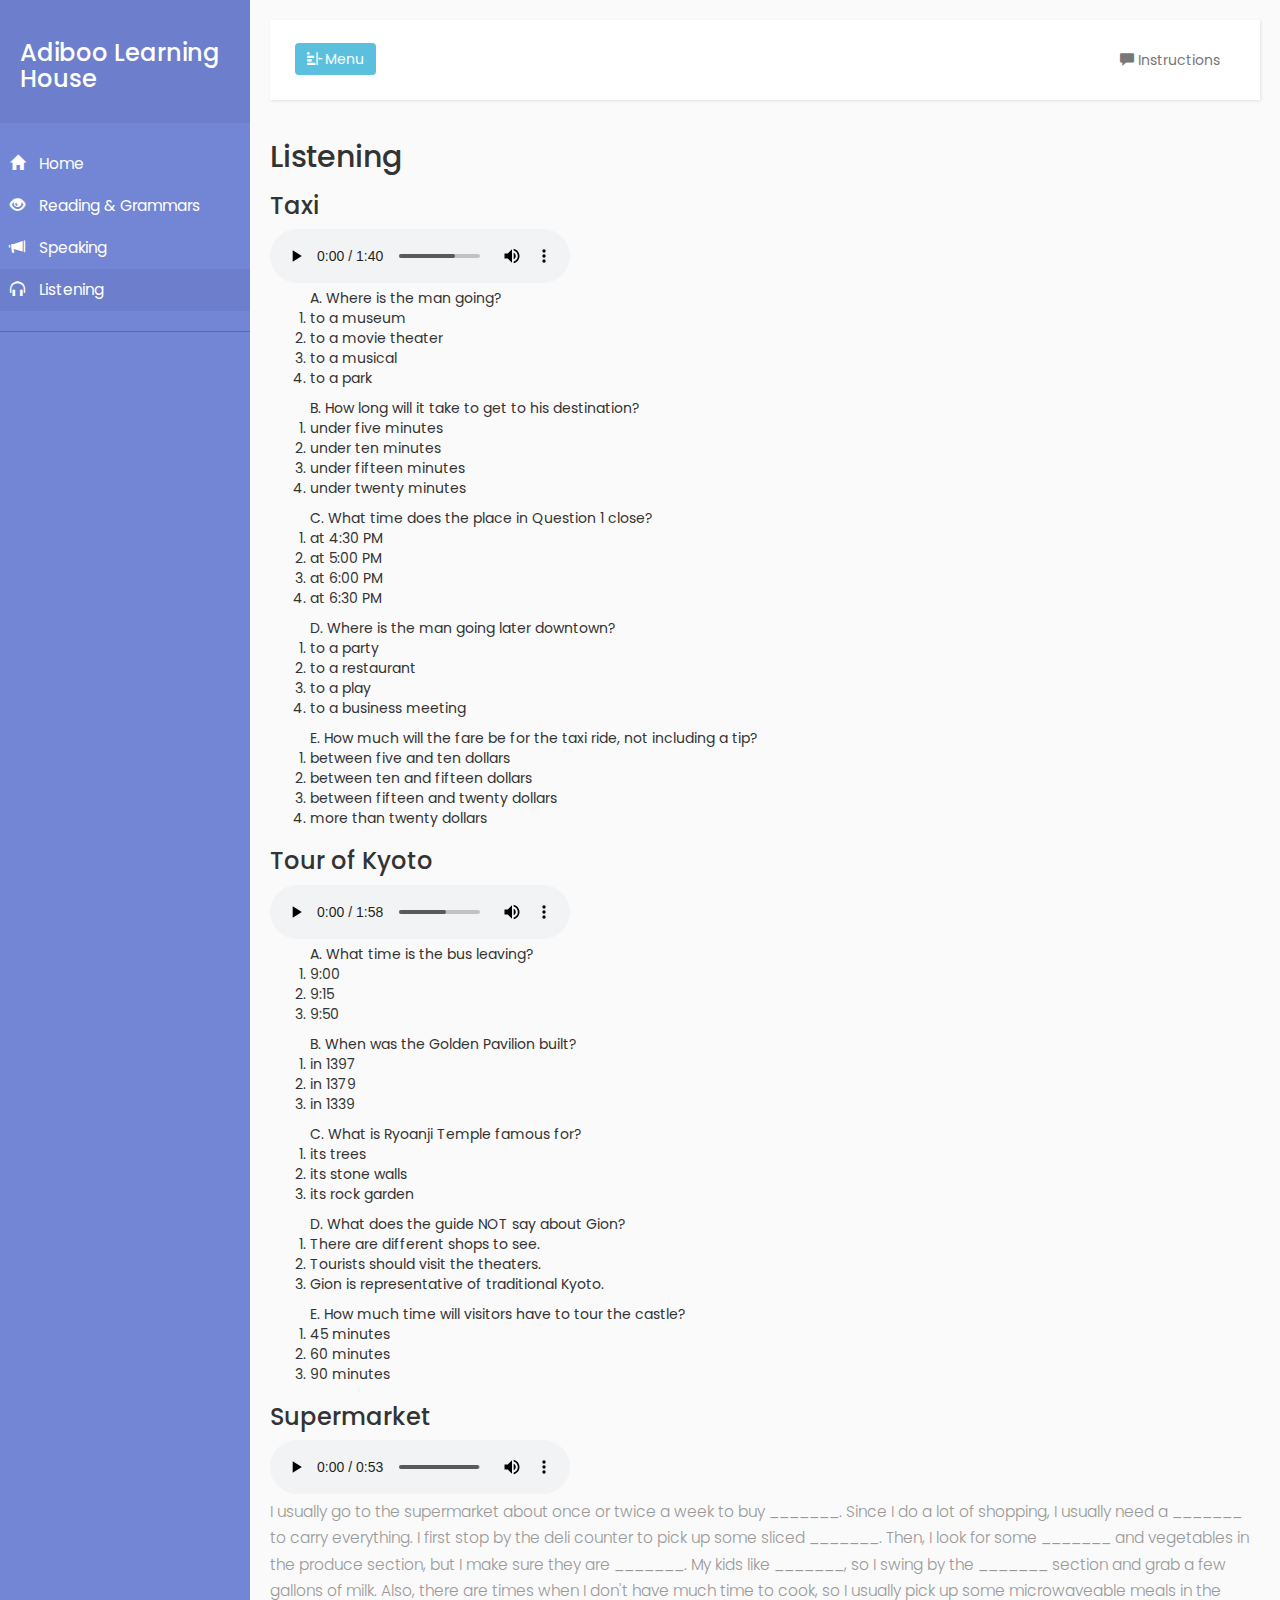
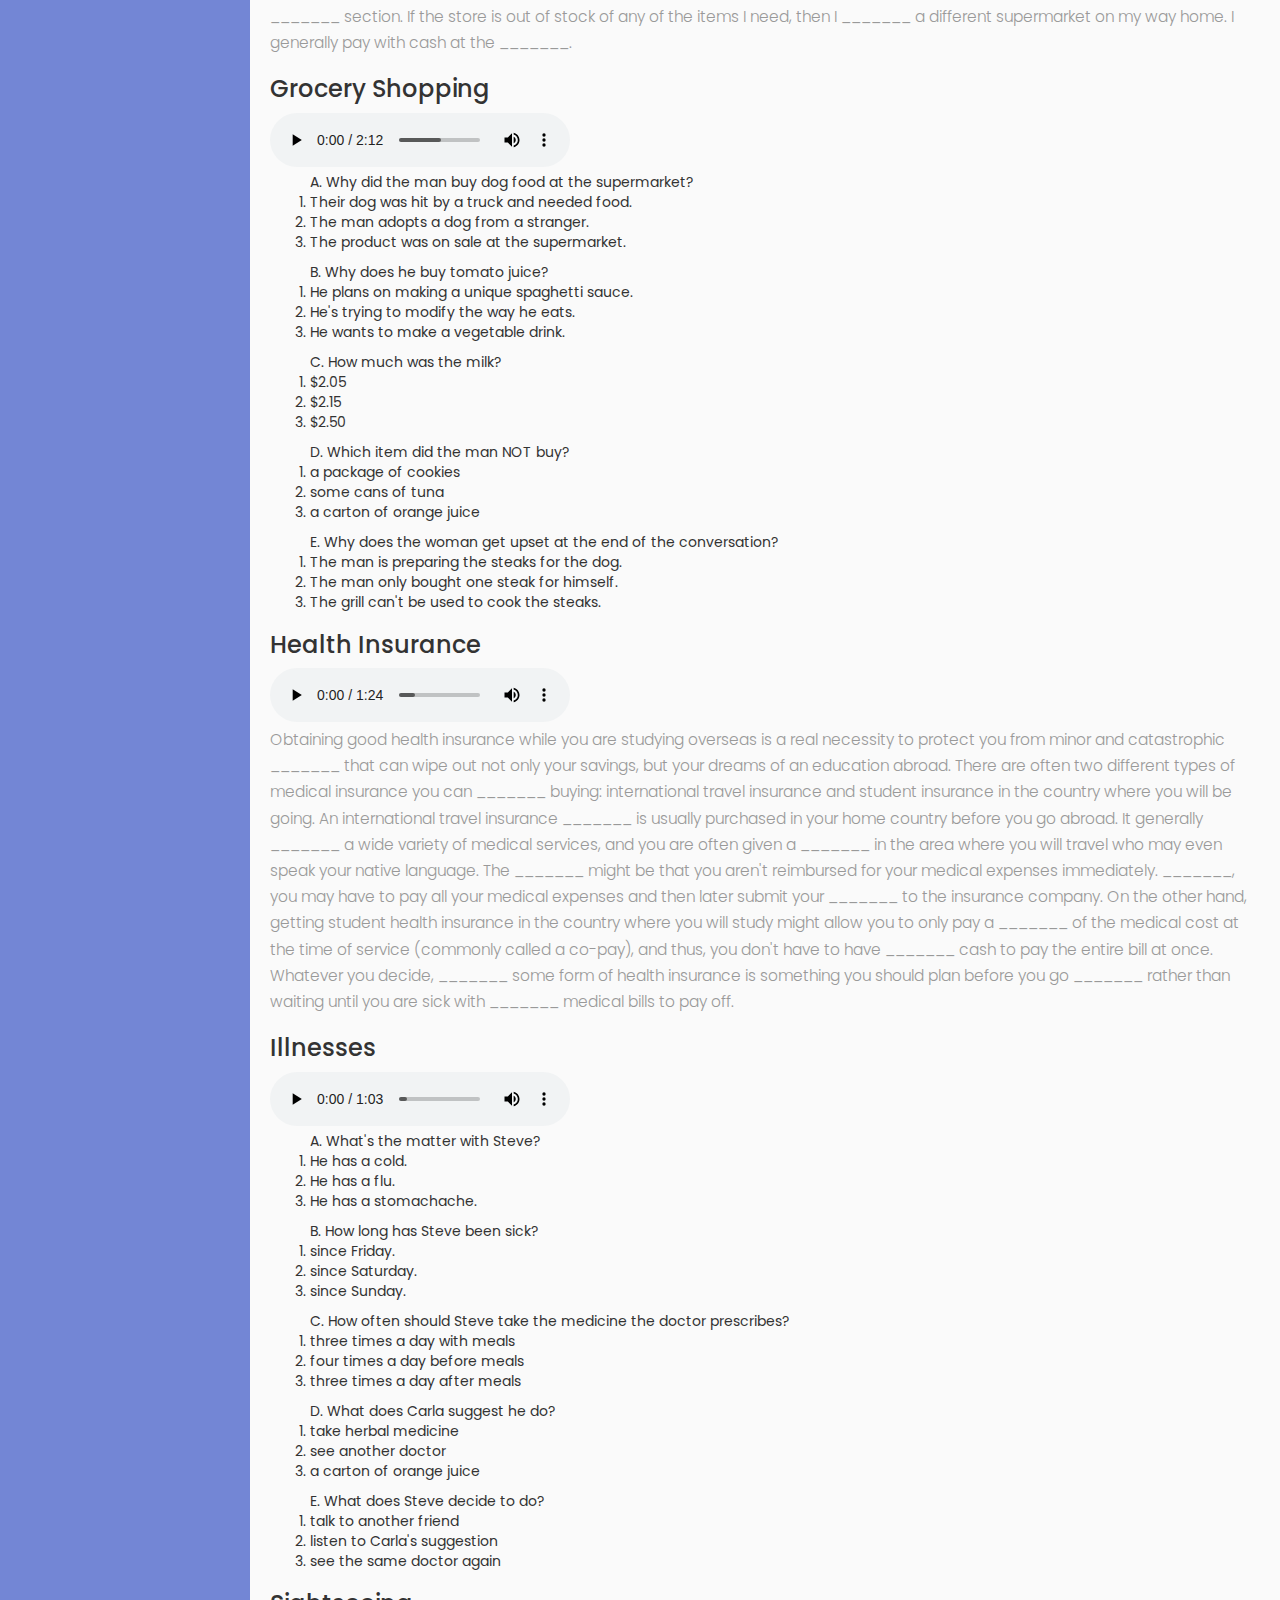
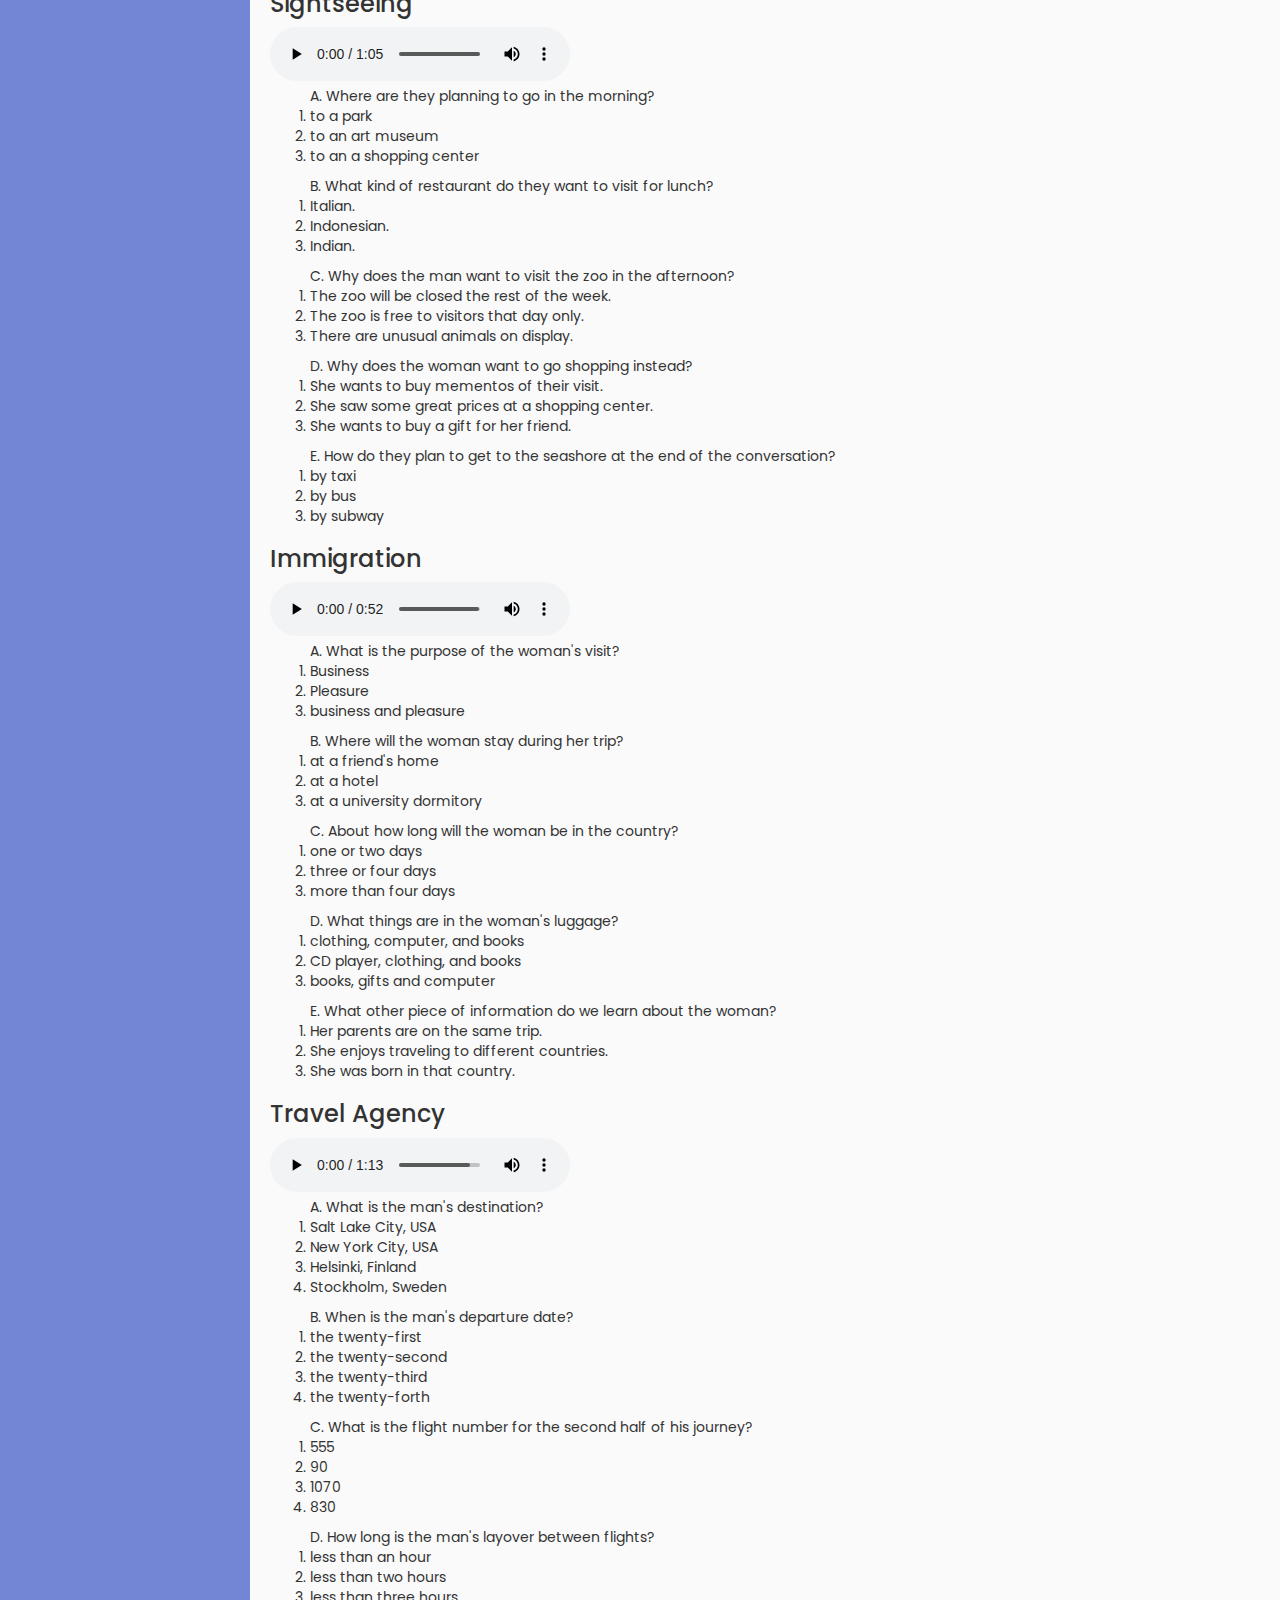
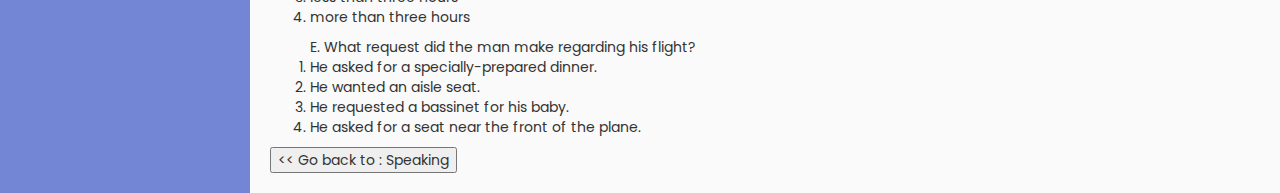
<file: listening.html>
<!DOCTYPE html>
<html>
    <head>
        <meta charset="utf-8">
        <meta name="viewport" content="width=device-width, initial-scale=1.0">
        <meta http-equiv="X-UA-Compatible" content="IE=edge">

        <title>Adiboo Learning House</title>

         <!-- Bootstrap CSS CDN -->
        <link rel="stylesheet" href="https://maxcdn.bootstrapcdn.com/bootstrap/3.3.7/css/bootstrap.min.css">
        <!-- Our Custom CSS -->
        <link rel="stylesheet" href="style.css">
    </head>
    <body>



        <div class="wrapper">
            <!-- Sidebar Holder -->
            <nav id="sidebar">
                <div class="sidebar-header">
                    <h3>Adiboo Learning House</h3>
                    <strong>boo</strong>
                </div>

                <ul class="list-unstyled components">
                    <li>
<!--                         <a href="#homeSubmenu" data-toggle="collapse" aria-expanded="false">
                            <i class="glyphicon glyphicon-home"></i>
                            Home
                        </a>
                        <ul class="collapse list-unstyled" id="homeSubmenu">
                            <li><a href="#">Home 1</a></li>
                            <li><a href="#">Home 2</a></li>
                            <li><a href="#">Home 3</a></li>
                        </ul> -->
                        <a href="index.html">
                            <i class="glyphicon glyphicon-home"></i>
                            Home
                        </a>
                    </li>
                    <li>
                        <a href="reading.html">
                            <i class="glyphicon glyphicon-eye-open"></i>
                            Reading & Grammars
                        </a>
                    </li>
                    <li>
                        <a href="speaking.html">
                            <i class="glyphicon glyphicon-bullhorn"></i>
                            Speaking
                        </a>
                    </li>
                    <li class="active">
                        <a href="#">
                            <i class="glyphicon glyphicon-headphones"></i>
                            Listening
                        </a>
                    </li>
<!--                     <li>
                        <a href="#">
                            <i class="glyphicon glyphicon-comment"></i>
                            Need help?
                        </a>
                    </li> -->
                </ul>
            </nav>

            <!-- Page Content Holder -->
            <div id="content">

                <nav class="navbar navbar-default">
                    <div class="container-fluid">

                        <div class="navbar-header">
                            <button type="button" id="sidebarCollapse" class="btn btn-info navbar-btn">
                                <i class="glyphicon glyphicon-indent-right"></i>
                                <span>Menu</span>
                            </button>
                        </div>

                        <div class="collapse navbar-collapse" id="bs-example-navbar-collapse-1">
                            <ul class="nav navbar-nav navbar-right">
                                <li><a href="instruction.html">
                            <i class="glyphicon glyphicon-comment"></i>
                            Instructions
                        </a></li>
                            </ul>
                        </div>
                    </div>
                </nav>

                <div class="main-content" id="listening-content">
                	<div class="section-title" id="listening-title">
                		<h2>Listening</h2>
                	</div>
                    <div class="listening-question">
                        <h3>Taxi</h3>
                        <audio controls>
                            <source src="test2/Taxi.mp3" type="audio/mpeg">
                                Your browser does not support the audio element.
                        </audio>
                        <ol>A. Where is the man going? 
                            <li>
                                to a museum
                            </li>
                            <li>
                                to a movie theater
                            </li>
                            <li>
                                to a musical
                            </li>
                            <li>
                                to a park
                            </li>
                        </ol>
                        <ol>B. How long will it take to get to his destination?
                            <li>
                                under five minutes
                            </li>
                            <li>
                                under ten minutes
                            </li>
                            <li>
                                under fifteen minutes
                            </li>
                            <li>
                                under twenty minutes
                            </li>
                        </ol>
                        <ol>C. What time does the place in Question 1 close?
                            <li>
                                at 4:30 PM 
                            </li>
                            <li>
                                at 5:00 PM 
                            </li>
                            <li>
                                at 6:00 PM 
                            </li>
                            <li>
                                at 6:30 PM 
                            </li>
                        </ol>
                        <ol>D. Where is the man going later downtown? 
                            <li>
                                to a party 
                            </li>
                            <li>
                                to a restaurant 
                            </li>
                            <li>
                                to a play
                            </li>
                            <li>
                                to a business meeting
                            </li>
                        </ol>
                        <ol>E. How much will the fare be for the taxi ride, not including a tip? 
                            <li>
                                between five and ten dollars 
                            </li>
                            <li>
                                between ten and fifteen dollars 
                            </li>
                            <li>
                                between fifteen and twenty dollars 
                            </li>
                            <li>
                                more than twenty dollars
                            </li>
                        </ol>
                    </div>
                    <div class="listening-question">
                        <h3>Tour of Kyoto</h3>
                        <audio controls>
                            <source src="test2/Kyoto.mp3" type="audio/mpeg">
                                Your browser does not support the audio element.
                        </audio>
                        <ol>A. What time is the bus leaving?
                            <li>
                                9:00
                            </li>
                            <li>
                                9:15
                            </li>
                            <li>
                                9:50
                            </li>
                        </ol>
                        <ol>B. When was the Golden Pavilion built?
                            <li>
                                in 1397
                            </li>
                            <li>
                                in 1379
                            </li>
                            <li>
                                in 1339
                            </li>
                        </ol>
                        <ol>C. What is Ryoanji Temple famous for?
                            <li>
                                its trees
                            </li>
                            <li>
                                its stone walls
                            </li>
                            <li>
                                its rock garden
                            </li>
                        </ol>
                        <ol>D. What does the guide NOT say about Gion?
                            <li>
                                There are different shops to see.
                            </li>
                            <li>
                                Tourists should visit the theaters.
                            </li>
                            <li>
                                Gion is representative of traditional Kyoto.
                            </li>
                        </ol>
                        <ol>E. How much time will visitors have to tour the castle?
                            <li>
                                45 minutes 
                            </li>
                            <li>
                                60 minutes 
                            </li>
                            <li>
                                90 minutes 
                            </li>
                        </ol>
                    </div>
                    <div class="listening-question">
                        <h3>Supermarket</h3>
                        <audio controls>
                            <source src="test2/Supermarket.mp3" type="audio/mpeg">
                                Your browser does not support the audio element.
                        </audio>
                        <p>
                            I usually go to the supermarket about once or twice a week to buy _______. Since I do a lot of shopping, I usually need a _______ to carry everything. I first stop by the deli counter to pick up some sliced _______. Then, I look for some _______ and vegetables in the produce section, but I make sure they are _______. My kids like _______, so I swing by the _______ section and grab a few gallons of milk. Also, there are times when I don't have much time to cook, so I usually pick up some microwaveable meals in the _______ section. If the store is out of stock of any of the items I need, then I _______ a different supermarket on my way home. I generally pay with cash at the _______.
                        </p>
                    </div>
                    <div class="listening-question">
                        <h3>Grocery Shopping</h3>
                        <audio controls>
                            <source src="test2/Shopping.mp3" type="audio/mpeg">
                                Your browser does not support the audio element.
                        </audio>
                        <ol>A. Why did the man buy dog food at the supermarket?
                            <li>
                                Their dog was hit by a truck and needed food.
                            </li>
                            <li>
                                The man adopts a dog from a stranger.
                            </li>
                            <li>
                                The product was on sale at the supermarket.
                            </li>
                        </ol>
                        <ol>B. Why does he buy tomato juice?
                            <li>
                                He plans on making a unique spaghetti sauce.
                            </li>
                            <li>
                                He's trying to modify the way he eats.
                            </li>
                            <li>
                                He wants to make a vegetable drink.
                            </li>
                        </ol>
                        <ol>C. How much was the milk?
                            <li>
                                $2.05
                            </li>
                            <li>
                                $2.15
                            </li>
                            <li>
                                $2.50
                            </li>
                        </ol>
                        <ol>D. Which item did the man NOT buy?
                            <li>
                                a package of cookies
                            </li>
                            <li>
                                some cans of tuna
                            </li>
                            <li>
                                a carton of orange juice
                            </li>
                        </ol>
                        <ol>E. Why does the woman get upset at the end of the conversation?
                            <li>
                                The man is preparing the steaks for the dog.
                            </li>
                            <li>
                                The man only bought one steak for himself.
                            </li>
                            <li>
                                The grill can't be used to cook the steaks.
                            </li>
                        </ol>
                    </div>
                    <div class="listening-question">
                        <h3>Health Insurance</h3>
                        <audio controls>
                            <source src="test2/Insurance.mp3" type="audio/mpeg">
                                Your browser does not support the audio element.
                        </audio>
                        <p>Obtaining good health insurance while you are studying overseas is a real necessity to protect you from minor and catastrophic _______ that can wipe out not only your savings, but your dreams of an education abroad.

                        There are often two different types of medical insurance you can _______ buying: international travel insurance and student insurance in the country where you will be going. An international travel insurance _______ is usually purchased in your home country before you go abroad. It generally _______ a wide variety of medical services, and you are often given a _______ in the area where you will travel who may even speak your native language. The _______ might be that you aren't reimbursed for your medical expenses immediately. _______, you may have to pay all your medical expenses and then later submit your _______ to the insurance company.

                        On the other hand, getting student health insurance in the country where you will study might allow you to only pay a _______ of the medical cost at the time of service (commonly called a co-pay), and thus, you don't have to have _______ cash to pay the entire bill at once.

                        Whatever you decide, _______ some form of health insurance is something you should plan before you go _______ rather than waiting until you are sick with _______ medical bills to pay off.
                        </p>
                    </div>
                    <div class="listening-question">
                        <h3>Illnesses</h3>
                        <audio controls>
                            <source src="test2/Illnesses.mp3" type="audio/mpeg">
                                Your browser does not support the audio element.
                        </audio>
                        <ol>A. What's the matter with Steve?
                            <li>
                                He has a cold.
                            </li>
                            <li>
                                He has a flu.
                            </li>
                            <li>
                                He has a stomachache.
                            </li>
                        </ol>
                        <ol>B. How long has Steve been sick?
                            <li>
                                since Friday.
                            </li>
                            <li>
                                since Saturday.
                            </li>
                            <li>
                                since Sunday.
                            </li>
                        </ol>
                        <ol>C. How often should Steve take the medicine the doctor prescribes?
                            <li>
                                three times a day with meals
                            </li>
                            <li>
                                four times a day before meals
                            </li>
                            <li>
                                three times a day after meals
                            </li>
                        </ol>
                        <ol>D. What does Carla suggest he do?
                            <li>
                                take herbal medicine
                            </li>
                            <li>
                                see another doctor
                            </li>
                            <li>
                                a carton of orange juice
                            </li>
                        </ol>
                        <ol>E. What does Steve decide to do?
                            <li>
                                talk to another friend
                            </li>
                            <li>
                                listen to Carla's suggestion
                            </li>
                            <li>
                                see the same doctor again
                            </li>
                        </ol>
                    </div>
                    <div class="listening-question">
                        <h3>Sightseeing</h3>
                        <audio controls>
                            <source src="test2/Sightseeing.mp3" type="audio/mpeg">
                                Your browser does not support the audio element.
                        </audio>
                        <ol>A. Where are they planning to go in the morning?
                            <li>
                                to a park
                            </li>
                            <li>
                                to an art museum
                            </li>
                            <li>
                                to an a shopping center
                            </li>
                        </ol>
                        <ol>B. What kind of restaurant do they want to visit for lunch?
                            <li>
                                Italian.
                            </li>
                            <li>
                                Indonesian.
                            </li>
                            <li>
                                Indian.
                            </li>
                        </ol>
                        <ol>C. Why does the man want to visit the zoo in the afternoon?
                            <li>
                                The zoo will be closed the rest of the week.
                            </li>
                            <li>
                                The zoo is free to visitors that day only.
                            </li>
                            <li>
                                There are unusual animals on display.
                            </li>
                        </ol>
                        <ol>D. Why does the woman want to go shopping instead?
                            <li>
                                She wants to buy mementos of their visit.
                            </li>
                            <li>
                                She saw some great prices at a shopping center.
                            </li>
                            <li>
                                She wants to buy a gift for her friend.
                            </li>
                        </ol>
                        <ol>E. How do they plan to get to the seashore at the end of the conversation?
                            <li>
                                by taxi
                            </li>
                            <li>
                                by bus
                            </li>
                            <li>
                                by subway
                            </li>
                        </ol>
                    </div>
                    <div class="listening-question">
                        <h3>Immigration</h3>
                        <audio controls>
                            <source src="test2/Immigration.mp3" type="audio/mpeg">
                                Your browser does not support the audio element.
                        </audio>
                        <ol>A. What is the purpose of the woman's visit?
                            <li>
                                Business
                            </li>
                            <li>
                                Pleasure
                            </li>
                            <li>
                                business and pleasure
                            </li>
                        </ol>
                        <ol>B. Where will the woman stay during her trip?
                            <li>
                                at a friend's home
                            </li>
                            <li>
                                at a hotel
                            </li>
                            <li>
                                at a university dormitory
                            </li>
                        </ol>
                        <ol>C. About how long will the woman be in the country?
                            <li>
                                one or two days
                            </li>
                            <li>
                                three or four days
                            </li>
                            <li>
                                more than four days 
                            </li>
                        </ol>
                        <ol>D. What things are in the woman's luggage?
                            <li>
                                clothing, computer, and books
                            </li>
                            <li>
                                CD player, clothing, and books
                            </li>
                            <li>
                                books, gifts and computer
                            </li>
                        </ol>
                        <ol>E. What other piece of information do we learn about the woman? 
                            <li>
                                Her parents are on the same trip.
                            </li>
                            <li>
                                She enjoys traveling to different countries.
                            </li>
                            <li>
                                She was born in that country.
                            </li>
                        </ol>
                    </div>
                    <div class="listening-question">
                        <h3>Travel Agency</h3>
                        <audio controls>
                            <source src="test2/Agency.mp3" type="audio/mpeg">
                                Your browser does not support the audio element.
                        </audio>
                        <ol>A. What is the man's destination?
                            <li>
                                Salt Lake City, USA
                            </li>
                            <li>
                                New York City, USA
                            </li>
                            <li>
                                Helsinki, Finland
                            </li>
                            <li>
                                Stockholm, Sweden
                            </li>
                        </ol>
                        <ol>B. When is the man's departure date?
                            <li>
                                the twenty-first
                            </li>
                            <li>
                                the twenty-second
                            </li>
                            <li>
                                the twenty-third
                            </li>
                            <li>
                                the twenty-forth
                            </li>
                        </ol>
                        <ol>C. What is the flight number for the second half of his journey?
                            <li>
                                555
                            </li>
                            <li>
                                90 
                            </li>
                            <li>
                                1070
                            </li>
                            <li>
                                830
                            </li>
                        </ol>
                        <ol>D. How long is the man's layover between flights?
                            <li>
                                less than an hour
                            </li>
                            <li>
                                less than two hours
                            </li>
                            <li>
                                less than three hours
                            </li>
                            <li>
                                more than three hours
                            </li>
                        </ol>
                        <ol>E. What request did the man make regarding his flight?
                            <li>
                                He asked for a specially-prepared dinner.
                            </li>
                            <li>
                                He wanted an aisle seat.
                            </li>
                            <li>
                                He requested a bassinet for his baby.
                            </li>
                            <li>
                                He asked for a seat near the front of the plane.
                            </li>
                        </ol>
                    </div>
                	<button class="back-next-button" id="listening-next-button" onclick="toSpeaking()">
                		<< Go back to : Speaking
                	</button>
                </div>
<!-- 
                <div class="line"></div> -->
            </div>
        </div>





        <!-- jQuery CDN -->
         <script src="https://code.jquery.com/jquery-1.12.0.min.js"></script>
         <!-- Bootstrap Js CDN -->
         <script src="https://maxcdn.bootstrapcdn.com/bootstrap/3.3.7/js/bootstrap.min.js"></script>

         <script  src="js.js"></script>
             
         </script>
    </body>
</html>
</file>
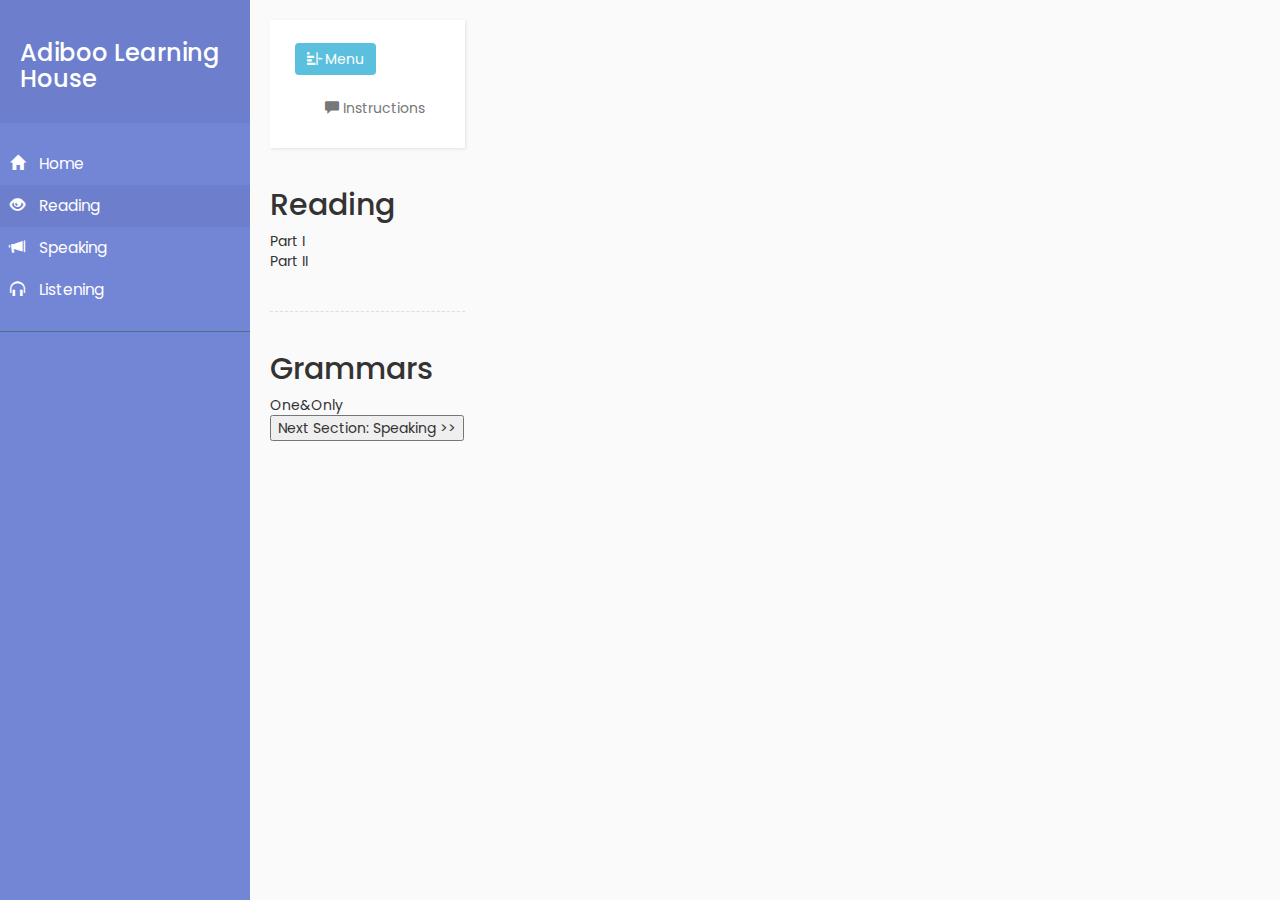
<file: reading.html>
<!DOCTYPE html>
<html>
    <head>
        <meta charset="utf-8">
        <meta name="viewport" content="width=device-width, initial-scale=1.0">
        <meta http-equiv="X-UA-Compatible" content="IE=edge">

        <title>Adiboo Learning House</title>

         <!-- Bootstrap CSS CDN -->
        <link rel="stylesheet" href="https://maxcdn.bootstrapcdn.com/bootstrap/3.3.7/css/bootstrap.min.css">
        <!-- Our Custom CSS -->
        <link rel="stylesheet" href="style.css">
    </head>
    <body>



        <div class="wrapper">
            <!-- Sidebar Holder -->
            <nav id="sidebar">
                <div class="sidebar-header">
                    <h3>Adiboo Learning House</h3>
                    <strong>boo</strong>
                </div>

                <ul class="list-unstyled components">
                    <li>
<!--                         <a href="#homeSubmenu" data-toggle="collapse" aria-expanded="false">
                            <i class="glyphicon glyphicon-home"></i>
                            Home
                        </a>
                        <ul class="collapse list-unstyled" id="homeSubmenu">
                            <li><a href="#">Home 1</a></li>
                            <li><a href="#">Home 2</a></li>
                            <li><a href="#">Home 3</a></li>
                        </ul> -->
                        <a href="index.html">
                            <i class="glyphicon glyphicon-home"></i>
                            Home
                        </a>
                    </li>
                    <li class="active">
                        <a href="#">
                            <i class="glyphicon glyphicon-eye-open"></i>
                            Reading
                        </a>
                    </li>
                    <li>
                        <a href="speaking.html">
                            <i class="glyphicon glyphicon-bullhorn"></i>
                            Speaking
                        </a>
                    </li>
                    <li>
                        <a href="listening.html">
                            <i class="glyphicon glyphicon-headphones"></i>
                            Listening
                        </a>
                    </li>
<!--                     <li>
                        <a href="#">
                            <i class="glyphicon glyphicon-comment"></i>
                            Need help?
                        </a>
                    </li> -->
                </ul>
            </nav>

            <!-- Page Content Holder -->
            <div id="content">

                <nav class="navbar navbar-default">
                    <div class="container-fluid">

                        <div class="navbar-header">
                            <button type="button" id="sidebarCollapse" class="btn btn-info navbar-btn">
                                <i class="glyphicon glyphicon-indent-right"></i>
                                <span>Menu</span>
                            </button>
                        </div>

                        <div class="collapse navbar-collapse" id="bs-example-navbar-collapse-1">
                            <ul class="nav navbar-nav navbar-right">
                                <li><a href="instruction.html">
                            <i class="glyphicon glyphicon-comment"></i>
                            Instructions
                        </a></li>
                            </ul>
                        </div>
                    </div>
                </nav>

                <div class="main-content" id="reading-content">
                	<div id="reading-title">
                		<h2>Reading</h2>
                	</div>
                	<div id="reading-downloads">
	                	<div class="reading-box">
	                		<a href="reading1.pdf" download>
							  <div class="reading-file">Part I</div>
							</a>
	                	</div>
	                	<div class="reading-box">
	                		<a href="reading2.pdf" download>
							  <div class="reading-file">Part II</div>
							</a>
	                	</div>
                	</div>
                    <div class="line"></div>
                    <div id="grammar-title">
                        <h2>Grammars</h2>
                    </div>
                    <div id="grammar-downloads">
                        <div class="reading-box">
                            <a href="grammars.pdf" download>
                              <div class="reading-file">One&Only</div>
                            </a>
                        </div>
                    </div>
                	<button class="back-next-button" onclick="toSpeaking()">
                		Next Section: Speaking >>
                	</button>
                </div>
<!-- 
                <div class="line"></div> -->
            </div>
        </div>





        <!-- jQuery CDN -->
         <script src="https://code.jquery.com/jquery-1.12.0.min.js"></script>
         <!-- Bootstrap Js CDN -->
         <script src="https://maxcdn.bootstrapcdn.com/bootstrap/3.3.7/js/bootstrap.min.js"></script>

         <script  src="js.js"></script>
             
         </script>
    </body>
</html>
</file>
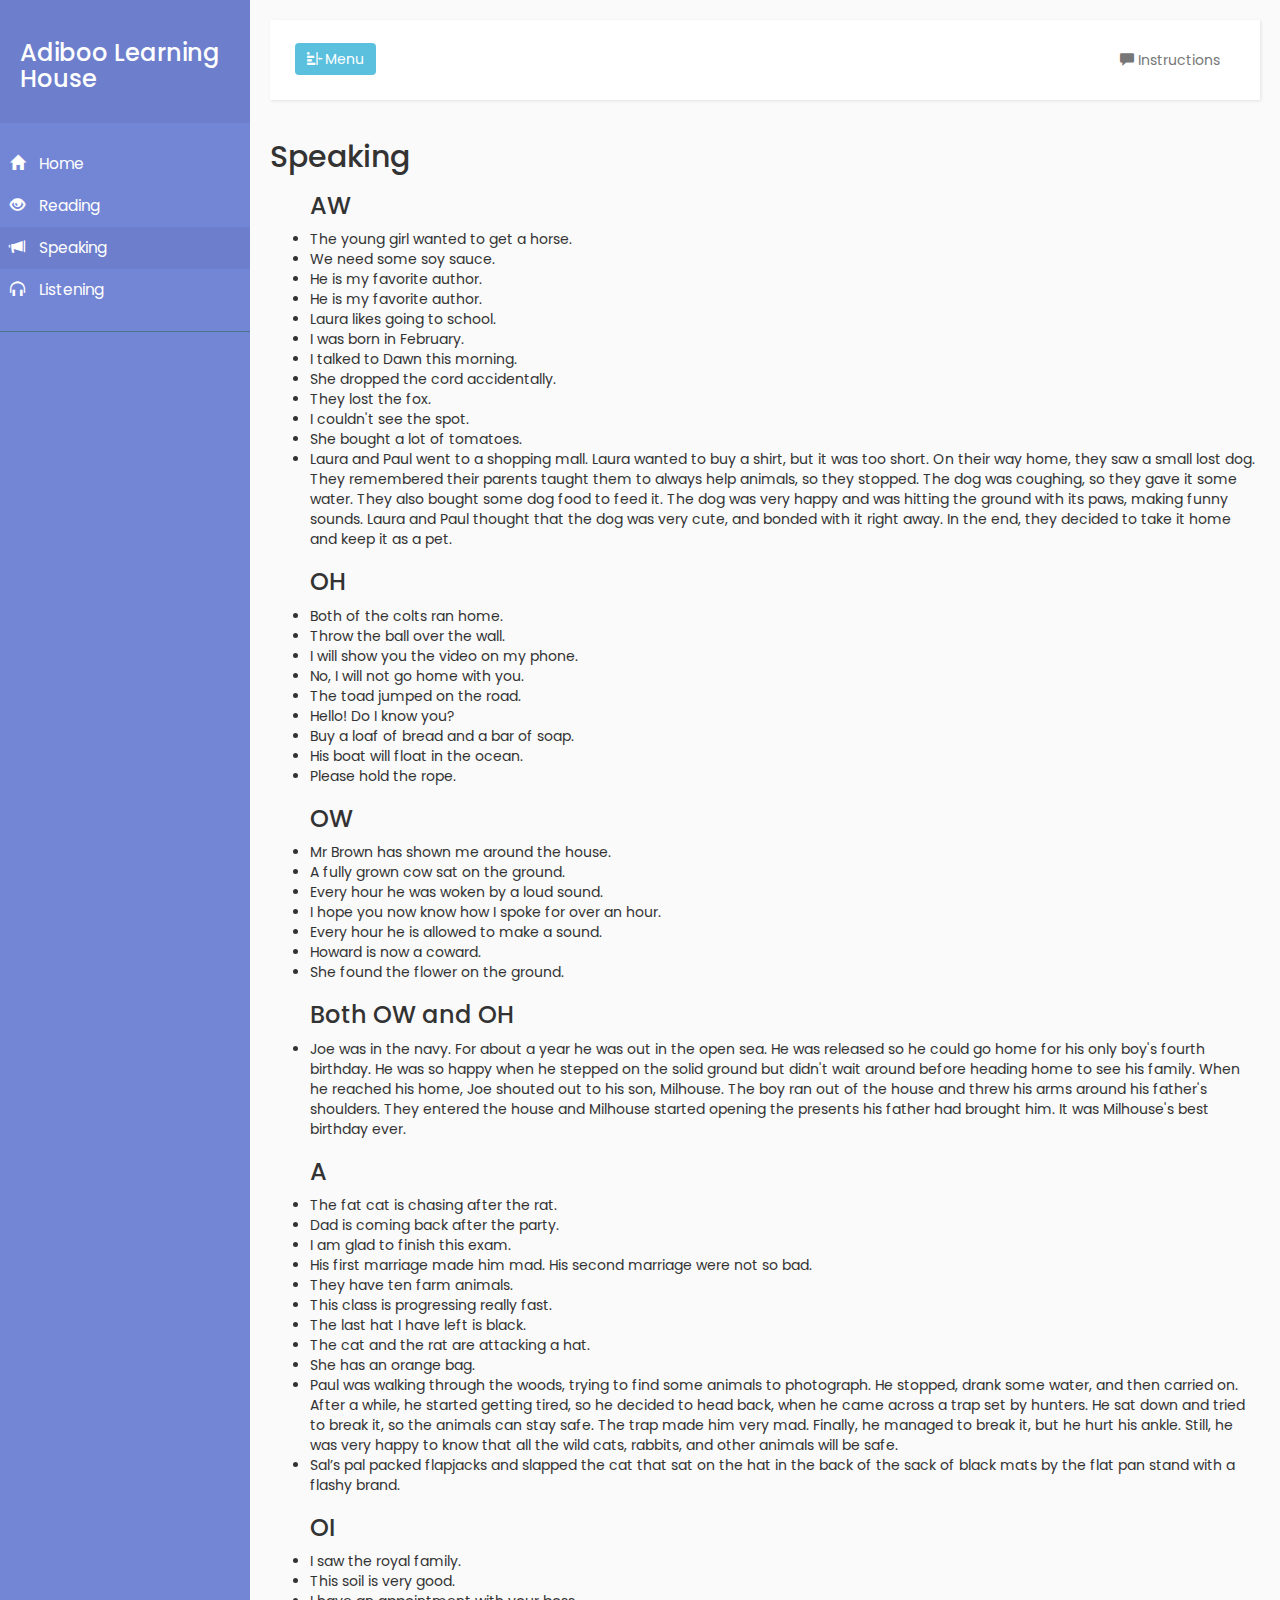
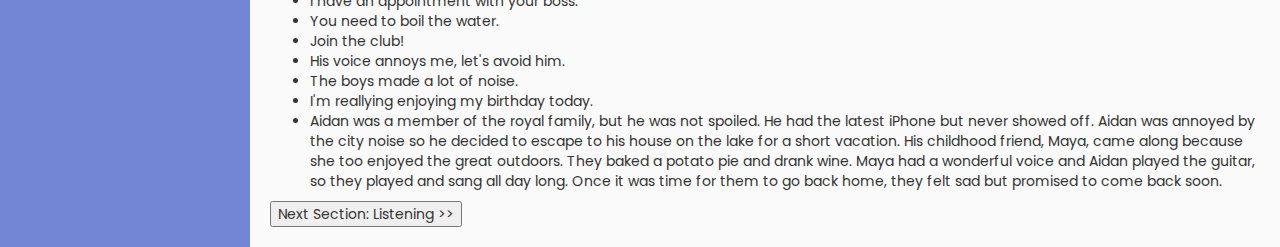
<file: speaking.html>
<!DOCTYPE html>
<html>
    <head>
        <meta charset="utf-8">
        <meta name="viewport" content="width=device-width, initial-scale=1.0">
        <meta http-equiv="X-UA-Compatible" content="IE=edge">

        <title>Adiboo Learning House</title>

         <!-- Bootstrap CSS CDN -->
        <link rel="stylesheet" href="https://maxcdn.bootstrapcdn.com/bootstrap/3.3.7/css/bootstrap.min.css">
        <!-- Our Custom CSS -->
        <link rel="stylesheet" href="style.css">
    </head>
    <body>



        <div class="wrapper">
            <!-- Sidebar Holder -->
            <nav id="sidebar">
                <div class="sidebar-header">
                    <h3>Adiboo Learning House</h3>
                    <strong>boo</strong>
                </div>

                <ul class="list-unstyled components">
                    <li>
<!--                         <a href="#homeSubmenu" data-toggle="collapse" aria-expanded="false">
                            <i class="glyphicon glyphicon-home"></i>
                            Home
                        </a>
                        <ul class="collapse list-unstyled" id="homeSubmenu">
                            <li><a href="#">Home 1</a></li>
                            <li><a href="#">Home 2</a></li>
                            <li><a href="#">Home 3</a></li>
                        </ul> -->
                        <a href="index.html">
                            <i class="glyphicon glyphicon-home"></i>
                            Home
                        </a>
                    </li>
                    <li>
                        <a href="reading.html">
                            <i class="glyphicon glyphicon-eye-open"></i>
                            Reading
                        </a>
                    </li>
                    <li class="active">
                        <a href="#">
                            <i class="glyphicon glyphicon-bullhorn"></i>
                            Speaking
                        </a>
                    </li>
                    <li>
                        <a href="listening.html">
                            <i class="glyphicon glyphicon-headphones"></i>
                            Listening
                        </a>
                    </li>
<!--                     <li>
                        <a href="#">
                            <i class="glyphicon glyphicon-comment"></i>
                            Need help?
                        </a>
                    </li> -->
                </ul>
            </nav>

            <!-- Page Content Holder -->
            <div id="content">

                <nav class="navbar navbar-default">
                    <div class="container-fluid">

                        <div class="navbar-header">
                            <button type="button" id="sidebarCollapse" class="btn btn-info navbar-btn">
                                <i class="glyphicon glyphicon-indent-right"></i>
                                <span>Menu</span>
                            </button>
                        </div>

                        <div class="collapse navbar-collapse" id="bs-example-navbar-collapse-1">
                            <ul class="nav navbar-nav navbar-right">
                                <li><a href="instruction.html">
                            <i class="glyphicon glyphicon-comment"></i>
                            Instructions
                        </a></li>
                            </ul>
                        </div>
                    </div>
                </nav>

                <div class="main-content" id="speaking-content">
                	<div class="section-title" id="speaking-title">
                		<h2>Speaking</h2>
                	</div>
                    <div class="speaking-question" id="listen1">
                        <ul><h3>AW</h3>
                            <li>
                                The young girl wanted to get a horse.
                            </li>
                            <li>
                                We need some soy sauce.
                            </li>
                            <li>
                                He is my favorite author.
                            </li>
                            <li>
                                He is my favorite author.
                            </li>
                            <li>
                                Laura likes going to school.
                            </li>
                            <li>
                                I was born in February.
                            </li>
                            <li>
                                I talked to Dawn this morning.
                            </li>
                            <li>
                                She dropped the cord accidentally.
                            </li>
                            <li>
                                They lost the fox.
                            </li>
                            <li>
                                I couldn't see the spot.
                            </li>
                            <li>
                                She bought a lot of tomatoes.
                            </li>
                            <li>
                                Laura and Paul went to a shopping mall. Laura wanted to buy a shirt, but it was too short. On their way home, they saw a small lost dog. They remembered their parents taught them to always help animals, so they stopped. The dog was coughing, so they gave it some water. They also bought some dog food to feed it. The dog was very happy and was hitting the ground with its paws, making funny sounds. Laura and Paul thought that the dog was very cute, and bonded with it right away. In the end, they decided to take it home and keep it as a pet.
                            </li>
                        </ul>
                    </div>
                    <div class="speaking-question" id="listen2">
                        <ul><h3>OH</h3>
                            <li>
                                Both of the colts ran home.
                            </li>
                            <li>
                                Throw the ball over the wall.
                            </li>
                            <li>
                                I will show you the video on my phone.
                            </li>
                            <li>
                                No, I will not go home with you.
                            </li>
                            <li>
                                The toad jumped on the road.
                            </li>
                            <li>
                                Hello! Do I know you?
                            </li>
                            <li>
                                Buy a loaf of bread and a bar of soap.
                            </li>
                            <li>
                                His boat will float in the ocean.
                            </li>
                            <li>
                                Please hold the rope.
                            </li>
                        </ul>
                    </div>
                    <div class="speaking-question" id="listen3">
                        <ul><h3>OW</h3>
                            <li>
                                Mr Brown has shown me around the house.
                            </li>
                            <li>
                                A fully grown cow sat on the ground.
                            </li>
                            <li>
                                Every hour he was woken by a loud sound.
                            </li>
                            <li>
                                I hope you now know how I spoke for over an hour.
                            </li>
                            <li>
                                Every hour he is allowed to make a sound.
                            </li>
                            <li>
                                Howard is now a coward.
                            </li>
                            <li>
                                She found the flower on the ground.
                            </li>
                        </ul>
                    </div>
                    <div class="speaking-question" id="listen4">
                        <ul><h3>Both OW and OH</h3>
                            <li>
                                Joe was in the navy. For about a year he was out in the open sea. He was released so he could go home for his only boy's fourth birthday. He was so happy when he stepped on the solid ground but didn't wait around before heading home to see his family. When he reached his home, Joe shouted out to his son, Milhouse. The boy ran out of the house and threw his arms around his father's shoulders. They entered the house and Milhouse started opening the presents his father had brought him. It was Milhouse's best birthday ever.
                            </li>
                        </ul>
                    </div>
                    <div class="speaking-question" id="listen5">
                        <ul><h3>A</h3>
                            <li>
                                The fat cat is chasing after the rat.
                            </li>
                            <li>
                                Dad is coming back after the party.
                            </li>
                            <li>
                                I am glad to finish this exam.
                            </li>
                            <li>
                                His first marriage made him mad. His second marriage were not so bad.
                            </li>
                            <li>
                                They have ten farm animals.
                            </li>
                            <li>
                                This class is progressing really fast.
                            </li>
                            <li>
                                The last hat I have left is black.
                            </li>
                            <li>
                                The cat and the rat are attacking a hat.
                            </li>
                            <li>
                                She has an orange bag.
                            </li>
                            <li>
                                Paul was walking through the woods, trying to find some animals to photograph. He stopped, drank some water, and then carried on. After a while, he started getting tired, so he decided to head back, when he came across a trap set by hunters. He sat down and tried to break it, so the animals can stay safe. The trap made him very mad. Finally, he managed to break it, but he hurt his ankle. Still, he was very happy to know that all the wild cats, rabbits, and other animals will be safe.
                            </li>
                            <li>
                                Sal’s pal packed flapjacks and slapped the cat that sat on the hat in the back of the sack of black mats by the flat pan stand with a flashy brand.
                            </li>
                        </ul>
                    </div>
                    <div class="speaking-question" id="listen6">
                        <ul><h3>OI</h3>
                            <li>
                                I saw the royal family.
                            </li>
                            <li>
                                This soil is very good.
                            </li>
                            <li>
                                I have an appointment with your boss.
                            </li>
                            <li>
                                You need to boil the water.
                            </li>
                            <li>
                                Join the club!
                            </li>
                            <li>
                                His voice annoys me, let's avoid him.
                            </li>
                            <li>
                                The boys made a lot of noise.
                            </li>
                            <li>
                                I'm reallying enjoying my birthday today.
                            </li>
                            <li>
                                Aidan was a member of the royal family, but he was not spoiled. He had the latest iPhone but never showed off. Aidan was annoyed by the city noise so he decided to escape to his house on the lake for a short vacation. His childhood friend, Maya, came along because she too enjoyed the great outdoors. They baked a potato pie and drank wine. Maya had a wonderful voice and Aidan played the guitar, so they played and sang all day long. Once it was time for them to go back home, they felt sad but promised to come back soon.
                            </li>
                        </ul>
                    </div>
                	<button class="back-next-button" id="speaking-next-button" onclick="toListening()">
                		Next Section: Listening >>
                	</button>
                </div>
<!-- 
                <div class="line"></div> -->
            </div>
        </div>





        <!-- jQuery CDN -->
         <script src="https://code.jquery.com/jquery-1.12.0.min.js"></script>
         <!-- Bootstrap Js CDN -->
         <script src="https://maxcdn.bootstrapcdn.com/bootstrap/3.3.7/js/bootstrap.min.js"></script>

         <script  src="js.js"></script>
             
         </script>
    </body>
</html>
</file>
<file: style.css>
/*
    DEMO STYLE
*/
@import "https://fonts.googleapis.com/css?family=Poppins:300,400,500,600,700";


body {
    font-family: 'Poppins', sans-serif;
    background: #fafafa;
}

p {
    font-family: 'Poppins', sans-serif;
    font-size: 1.1em;
    font-weight: 300;
    line-height: 1.7em;
    color: #999;
}

a, a:hover, a:focus {
    color: inherit;
    text-decoration: none;
    transition: all 0.3s;
}

.navbar {
    padding: 15px 10px;
    background: #fff;
    border: none;
    border-radius: 0;
    margin-bottom: 40px;
    box-shadow: 1px 1px 3px rgba(0, 0, 0, 0.1);
}

.navbar-btn {
    box-shadow: none;
    outline: none !important;
    border: none;
}

.line {
    width: 100%;
    height: 1px;
    border-bottom: 1px dashed #ddd;
    margin: 40px 0;
}

i, span {
    display: inline-block;
}

/* ---------------------------------------------------
    SIDEBAR STYLE
----------------------------------------------------- */
.wrapper {
    display: flex;
    align-items: stretch;
}

#sidebar {
    min-width: 250px;
    max-width: 250px;
    background: #7386D5;
    color: #fff;
    transition: all 0.3s;
}

#sidebar.active {
    min-width: 80px;
    max-width: 80px;
    text-align: center;
}

#sidebar.active .sidebar-header h3, #sidebar.active .CTAs {
    display: none;
}

#sidebar.active .sidebar-header strong {
    display: block;
}

#sidebar ul li a {
    text-align: left;
}

#sidebar.active ul li a {
    padding: 20px 10px;
    text-align: center;
    font-size: 0.85em;
}

#sidebar.active ul li a i {
    margin-right:  0;
    display: block;
    font-size: 1.8em;
    margin-bottom: 5px;
}

#sidebar.active ul ul a {
    padding: 10px !important;
}

#sidebar.active a[aria-expanded="false"]::before, #sidebar.active a[aria-expanded="true"]::before {
    top: auto;
    bottom: 5px;
    right: 50%;
    -webkit-transform: translateX(50%);
    -ms-transform: translateX(50%);
    transform: translateX(50%);
}

#sidebar .sidebar-header {
    padding: 20px;
    background: #6d7fcc;
}

#sidebar .sidebar-header strong {
    display: none;
    font-size: 1.8em;
}

#sidebar ul.components {
    padding: 20px 0;
    border-bottom: 1px solid #47748b;
}

#sidebar ul li a {
    padding: 10px;
    font-size: 1.1em;
    display: block;
}
#sidebar ul li a:hover {
    color: #7386D5;
    background: #fff;
}
#sidebar ul li a i {
    margin-right: 10px;
}

#sidebar ul li.active > a, a[aria-expanded="true"] {
    color: #fff;
    background: #6d7fcc;
}


a[data-toggle="collapse"] {
    position: relative;
}

a[aria-expanded="false"]::before, a[aria-expanded="true"]::before {
    content: '\e259';
    display: block;
    position: absolute;
    right: 20px;
    font-family: 'Glyphicons Halflings';
    font-size: 0.6em;
}
a[aria-expanded="true"]::before {
    content: '\e260';
}


ul ul a {
    font-size: 0.9em !important;
    padding-left: 30px !important;
    background: #6d7fcc;
}

ul.CTAs {
    padding: 20px;
}

ul.CTAs a {
    text-align: center;
    font-size: 0.9em !important;
    display: block;
    border-radius: 5px;
    margin-bottom: 5px;
}

a.download {
    background: #fff;
    color: #7386D5;
}

/* ---------------------------------------------------
    CONTENT STYLE
----------------------------------------------------- */
#content {
    padding: 20px;
    min-height: 100vh;
    transition: all 0.3s;
}


/* ---------------------------------------------------
    MEDIAQUERIES
----------------------------------------------------- */
@media (max-width: 768px) {
    #sidebar {
        min-width: 80px;
        max-width: 80px;
        text-align: center;
        margin-left: -80px !important ;
    }
    a[aria-expanded="false"]::before, a[aria-expanded="true"]::before {
        top: auto;
        bottom: 5px;
        right: 50%;
        -webkit-transform: translateX(50%);
        -ms-transform: translateX(50%);
        transform: translateX(50%);
    }
    #sidebar.active {
        margin-left: 0 !important;
    }

    #sidebar .sidebar-header h3, #sidebar .CTAs {
        display: none;
    }

    #sidebar .sidebar-header strong {
        display: block;
    }

    #sidebar ul li a {
        padding: 20px 10px;
    }

    #sidebar ul li a span {
        font-size: 0.85em;
    }
    #sidebar ul li a i {
        margin-right:  0;
        display: block;
    }

    #sidebar ul ul a {
        padding: 10px !important;
    }

    #sidebar ul li a i {
        font-size: 1.3em;
    }
    #sidebar {
        margin-left: 0;
    }
    #sidebarCollapse span {
        display: none;
    }
}
</file>
